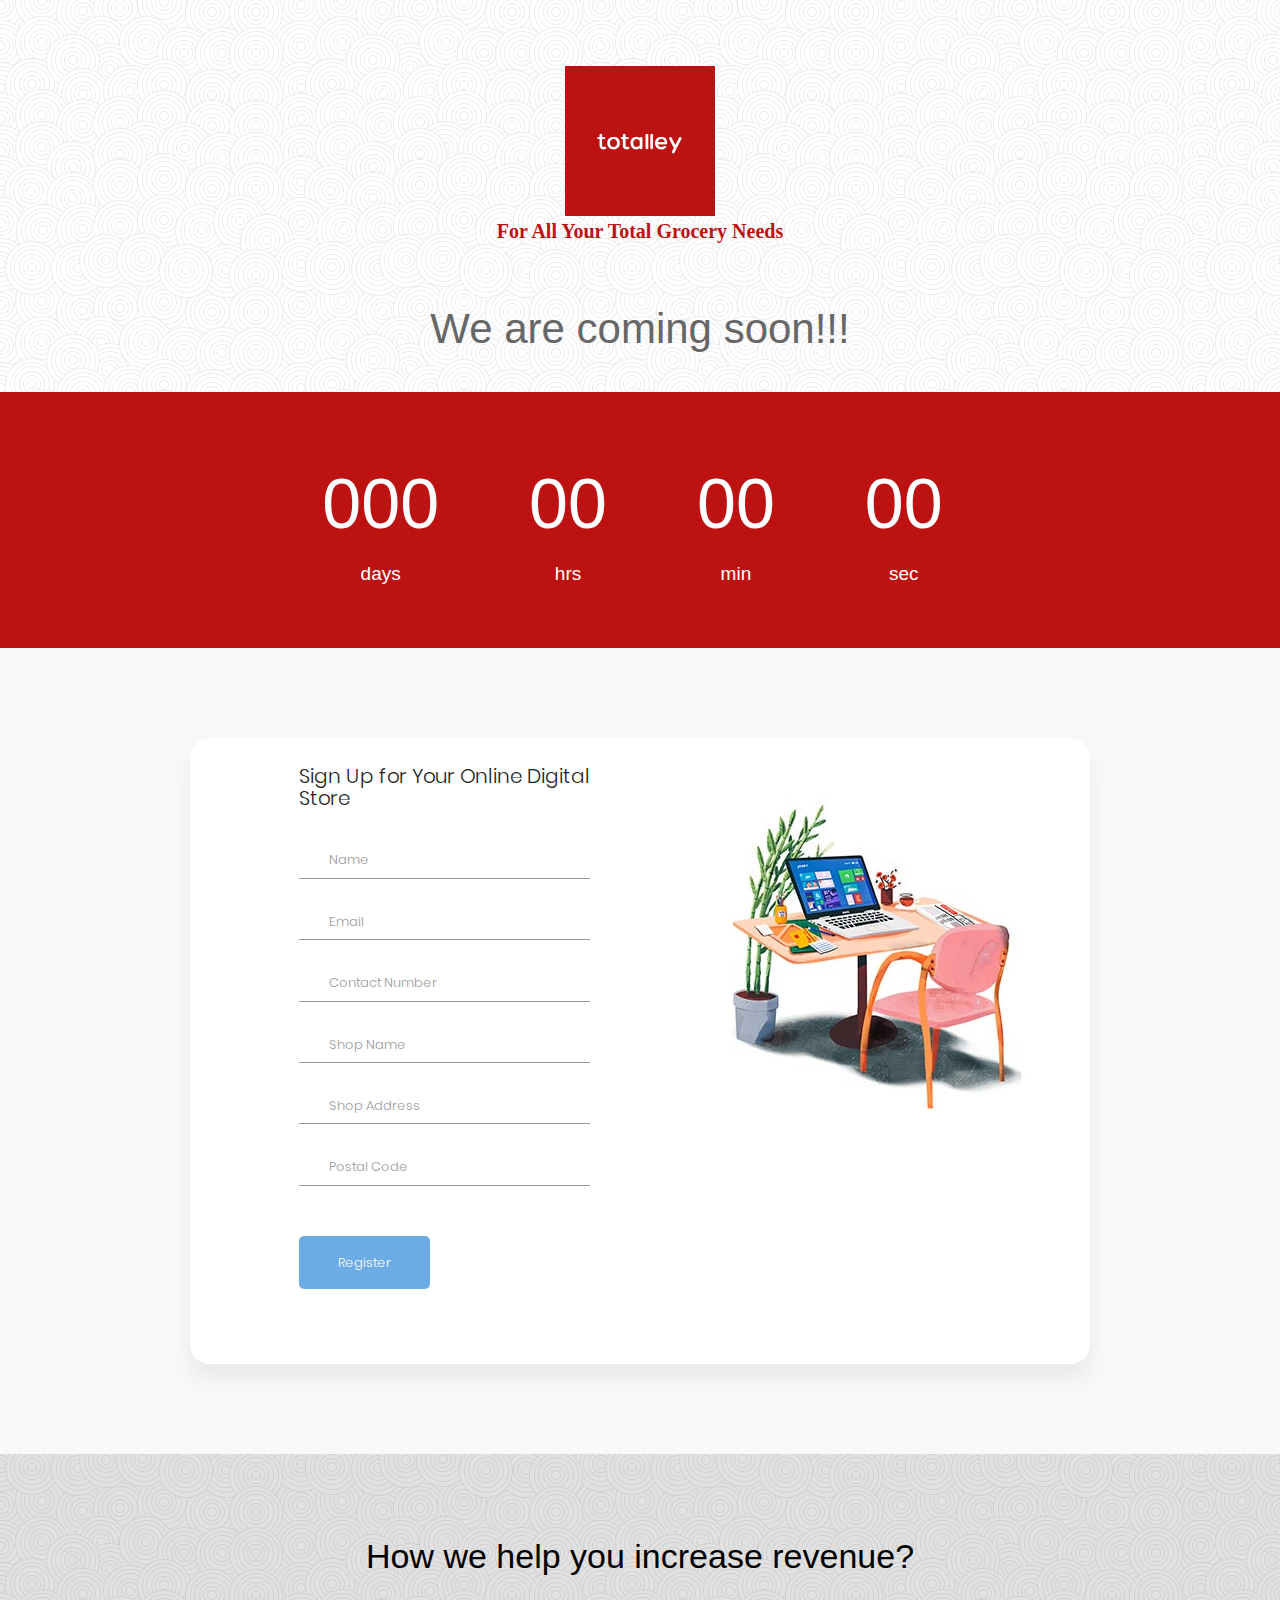
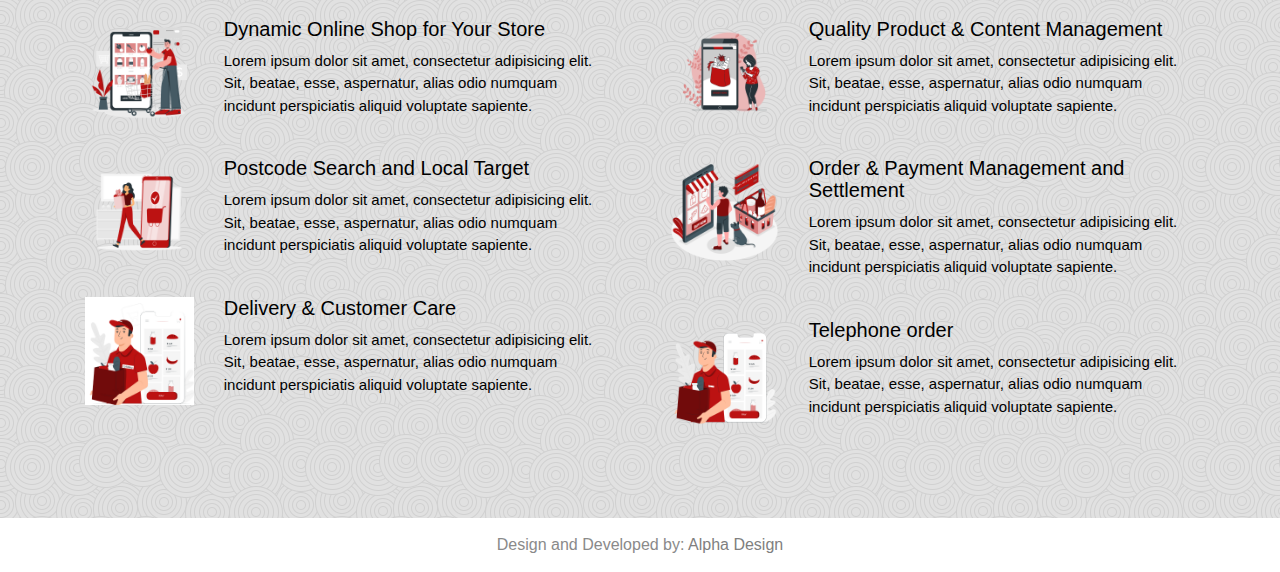
<file: index.html>
<!--
Theme by: WebThemez.com 
Note: Please use our back link in your site (webthemez.com)
-->
<!DOCTYPE HTML>
<!--[if lt IE 7 ]> <html lang="en" class="ie ie6"> <![endif]--> 
<!--[if IE 7 ]>	<html lang="en" class="ie ie7"> <![endif]--> 
<!--[if IE 8 ]>	<html lang="en" class="ie ie8"> <![endif]--> 
<!--[if IE 9 ]>	<html lang="en" class="ie ie9"> <![endif]--> 
<!--[if !IE]><!--> <html lang="en"> <!--<![endif]-->

<!-- Mirrored from webthemez.com/demo/html5-responsive-coming-soon-page/ by HTTrack Website Copier/3.x [XR&CO'2014], Tue, 29 Dec 2020 03:42:03 GMT -->
<!-- Added by HTTrack --><meta http-equiv="content-type" content="text/html;charset=UTF-8" /><!-- /Added by HTTrack -->
<head>
<meta charset="utf-8">
<title>coming Soon - Totalley</title>
<meta name="description" content="">
<meta http-equiv="X-UA-Compatible" content="chrome=1">
<link rel="stylesheet" type="text/css" href="http://fonts.googleapis.com/css?family=PT+Sans+Narrow:regular,bold"> 
<link rel="stylesheet" type="text/css" href="css/bootstrap.min.css">
<link rel="stylesheet" type="text/css" href="css/mains.css">
<link rel="stylesheet" type="text/css" href="css/styles.css">

</head>

<body id="home">
<!-- Landing Page -->
<section class="main">
<div id="Content" class="wrapper topSection">
	<div id="Header">
	<div class="wrapper">
		<div class="logo"><p style="font-size: 20px; color: #BC1212;text-align: center; font-weight: bold; font-family: Apple Chancery, cursive;"><img src="images/totalley/Totalley_Final(7).png" style="width: 12%; height: 12%;" />For All Your Total Grocery Needs </p>	</div>
		</div>
	</div>
	<h2>We are coming soon!!!</h2> 	
<div class="countdown styled">
  <div id="socialIcons">
		<ul> 
			<li><a href="#" title="Twitter" class="twitterIcon"></a></li>
			<li><a href="#" title="facebook" class="facebookIcon"></a></li>
			<li><a href="#" title="linkedIn" class="linkedInIcon"></a></li>
			<li><a href="#" title="Pintrest" class="pintrestIcon"></a></li>
		</ul>
	</div>
</div>
</div>
</section>

<!-- SignUp -->
<section class="signup">
  <div class="containers">
      <div class="signup-content">
          <div class="signup-form">
              <h4 class="form-title">Sign Up for Your Online Digital Store</h4>
              <form method="POST" class="register-form" id="register-form">
                  <div class="form-group">
                      <!-- <label for="name"><i class="zmdi zmdi-account material-icons-name"></i></label> -->
                      <input type="text" name="name" id="name" placeholder="Name"/>
                  </div>
                  <div class="form-group">
                      <!-- <label for="email"><i class="zmdi zmdi-email"></i></label> -->
                      <input type="email" name="email" id="email" placeholder="Email"/>
                  </div>
                  <div class="form-group">
                      <!-- <label for="pass"><i class="zmdi zmdi-lock"></i></label> -->
                      <input type="tel" name="cNum" id="cNum" placeholder="Contact Number"/>
                  </div>
                  <div class="form-group">
                      <!-- <label for="re-pass"><i class="zmdi zmdi-lock-outline"></i></label> -->
                      <input type="text" name="sName" id="sName" placeholder="Shop Name"/>
                  </div>
                  <div class="form-group">
                    <!-- <label for="re-pass"><i class="zmdi zmdi-lock-outline"></i></label> -->
                    <input type="text" name="sAddress" id="sAddress" placeholder="Shop Address"/>
                </div>
                <div class="form-group">
                  <!-- <label for="re-pass"><i class="zmdi zmdi-lock-outline"></i></label> -->
                  <input type="text" name="pCode" id="pCode" placeholder="Postal Code"/>
              </div>
                  <div class="form-group form-button">
                      <input type="submit" name="signup" id="signup" class="form-submit" value="Register"/>
                  </div>
              </form>
          </div>
          <div class="signup-image">
              <figure><img src="images/signup-image.jpg" alt="sing up image"></figure>
          </div>
      </div>
  </div>
</section>
<!-- <section class="subscribe spacing">
<div class="container">
<div id="subscribe">
	<h3>Subscribe To Get Notified</h3>
	<form action="#" method="post" onsubmit="">
		<p><input name="" value="Enter your e-mail" type="text" id=""/>
		<input type="button" value="Submit"/></p>
  </form>
	<div id="socialIcons">
		<ul> 
			<li><a href="#" title="Twitter" class="twitterIcon"></a></li>
			<li><a href="#" title="facebook" class="facebookIcon"></a></li>
			<li><a href="#" title="linkedIn" class="linkedInIcon"></a></li>
			<li><a href="#" title="Pintrest" class="pintrestIcon"></a></li>
		</ul>
	</div>
	</div>
</div>
</section> -->

<!-- Product Features -->
<section class="features spacing">
  <div class="container">
    <h2 class="text-center">How we help you increase revenue?</h2>
    <div class="row">
      <div class="col-md-6">
        <div class="featuresPro">
          <div class="col-md-3 col-sm-3 col-xs-3 text-center"><img src="images/totalley/Dynamic_Online_Shop.png" style="height: 100%;width: 100%;" data-at2x="img/icon-1@2x.png" alt="Features"></div>
          <div class="col-md-9 col-sm-9 col-xs-9"> 
            <!--features 1-->
            <h4>Dynamic Online Shop for Your Store</h4>
            <p>Lorem ipsum dolor sit amet, consectetur adipisicing elit. Sit, beatae, esse, aspernatur, alias odio numquam incidunt perspiciatis aliquid voluptate sapiente.</p>
            <!--features 1 end--> 
          </div>
        </div>
        <div class="featuresPro">
          <div class="col-md-3 col-sm-3 col-xs-3 text-center"><img src="images/totalley/Postcode_search_Local_targer.png" style="height: 100%;width: 100%;" data-at2x="img/icon-2@2x.png" alt="Features"></div>
          <div class="col-md-9 col-sm-9 col-xs-9"> 
            <!--features 2-->
            <h4>Postcode Search and Local Target</h4>
            <p>Lorem ipsum dolor sit amet, consectetur adipisicing elit. Sit, beatae, esse, aspernatur, alias odio numquam incidunt perspiciatis aliquid voluptate sapiente.</p>
            <!--features 2 end--> 
          </div>
        </div>
        <div class="featuresPro">
          <div class="col-md-3 col-sm-3 col-xs-3 text-center"><img src="images/totalley/Delivery.png" style="height: 100%;width: 100%;" data-at2x="img/icon-3@2x.png" alt="Features"></div>
          <div class="col-md-9 col-sm-9 col-xs-9"> 
            <!--features 3-->
            <h4>Delivery & Customer Care</h4>
            <p>Lorem ipsum dolor sit amet, consectetur adipisicing elit. Sit, beatae, esse, aspernatur, alias odio numquam incidunt perspiciatis aliquid voluptate sapiente.</p>
            <!--features 3 end--> 
          </div>
        </div>
      </div>
      <div class="col-md-6">
        <div class="featuresPro">
          <div class="col-md-3 col-sm-3 col-xs-3 text-center"><img src="images/totalley/Content managment.png" style="height: 100%;width: 100%;" data-at2x="img/icon-3@2x.png" alt="Features"></div>
          <div class="col-md-9 col-sm-9 col-xs-9"> 
            <!--features 3-->
            <h4>Quality Product & Content Management</h4>
            <p>Lorem ipsum dolor sit amet, consectetur adipisicing elit. Sit, beatae, esse, aspernatur, alias odio numquam incidunt perspiciatis aliquid voluptate sapiente.</p>
            <!--features 3 end--> 
          </div>
        </div>
        <div class="featuresPro">
          <div class="col-md-3 col-sm-3 col-xs-3 text-center"><img src="images/totalley/Order_Payment management.png" style="height: 100%;width: 100%;" data-at2x="img/icon-4@2x.png" alt="Features"></div>
          <div class="col-md-9 col-sm-9 col-xs-9"> 
            <!--features 4-->
            <h4>Order & Payment Management and Settlement</h4>
            <p>Lorem ipsum dolor sit amet, consectetur adipisicing elit. Sit, beatae, esse, aspernatur, alias odio numquam incidunt perspiciatis aliquid voluptate sapiente.</p>
            <!--features 4 end--> 
          </div>
        </div>
        <div class="featuresPro">
          <div class="col-md-3 col-sm-3 col-xs-3 text-center"><img src="images/totalley/Delivery_Customer care.png" style="height: 100%;width: 100%;" data-at2x="img/icon-4@2x.png" alt="Features"></div>
          <div class="col-md-9 col-sm-9 col-xs-9"> 
            <!--features 4-->
            <h4>Telephone order</h4>
            <p>Lorem ipsum dolor sit amet, consectetur adipisicing elit. Sit, beatae, esse, aspernatur, alias odio numquam incidunt perspiciatis aliquid voluptate sapiente.</p>
            <!--features 4 end--> 
          </div>
        </div>
      </div>
    </div>
  </div>
</section>

<span class="tempBy">Design and Developed by: <a href="http://alphadesigncompany.com" alt="Alpha Design">Alpha Design</a></span>

<!--Scripts-->
<script type="text/javascript" src="js/jquery-1.9.1.min.js"></script> 
<script type="text/javascript" src="js/jquery.countdown.js"></script>
<script type="text/javascript" src="js/global.js"></script>

</body>
</html>
</file>
<file: css/mains.css>
/* @extend display-flex; */
display-flex, .display-flex, .display-flex-center, .signup-content, .signin-content, .social-login, .socials {
  display: flex;
  display: -webkit-flex; }

/* @extend list-type-ulli; */
list-type-ulli, .socials {
  list-style-type: none;
  margin: 0;
  padding: 0; }


.display-flex {
  justify-content: space-between;
  -moz-justify-content: space-between;
  -webkit-justify-content: space-between;
  -o-justify-content: space-between;
  -ms-justify-content: space-between;
  align-items: center;
  -moz-align-items: center;
  -webkit-align-items: center;
  -o-align-items: center;
  -ms-align-items: center; }

.display-flex-center {
  justify-content: center;
  -moz-justify-content: center;
  -webkit-justify-content: center;
  -o-justify-content: center;
  -ms-justify-content: center;
  align-items: center;
  -moz-align-items: center;
  -webkit-align-items: center;
  -o-align-items: center;
  -ms-align-items: center; }

.position-center {
  position: absolute;
  top: 50%;
  left: 50%;
  transform: translate(-50%, -50%);
  -moz-transform: translate(-50%, -50%);
  -webkit-transform: translate(-50%, -50%);
  -o-transform: translate(-50%, -50%);
  -ms-transform: translate(-50%, -50%); }

.signup {
  }

.signup-content {
  padding: 75px 0; }

.signup-form, .signup-image, .signin-form, .signin-image {
  width: 50%;
  overflow: hidden; }

.signup-image {
  margin: 0 55px; }

.form-title {
  margin-bottom: 33px; }

.signup-image {
  margin-top: 45px; }

figure {
  margin-bottom: 50px;
  text-align: center; }

.form-submit {
  display: inline-block;
  background: #6dabe4;
  color: #fff;
  border-bottom: none;
  width: auto;
  padding: 15px 39px;
  border-radius: 5px;
  -moz-border-radius: 5px;
  -webkit-border-radius: 5px;
  -o-border-radius: 5px;
  -ms-border-radius: 5px;
  margin-top: 25px;
  cursor: pointer; }
  .form-submit:hover {
    background: #4292dc; }

#signin {
  margin-top: 16px; }

.signup-image-link {
  font-size: 14px;
  color: #222;
  display: block;
  text-align: center; }

.term-service {
  font-size: 13px;
  color: #222; }

.signup-form {
  margin-left: 75px;
  margin-right: 75px;
  padding-left: 34px; }

.register-form {
  width: 100%; }

.form-group {
  position: relative;
  margin-bottom: 25px;
  overflow: hidden; }
  .form-group:last-child {
    margin-bottom: 0px; }

input {
  width: 100%;
  display: block;
  border: none;
  border-bottom: 1px solid #999;
  padding: 6px 30px;
  font-family: Poppins;
  box-sizing: border-box; }
  input::-webkit-input-placeholder {
    color: #999; }
  input::-moz-placeholder {
    color: #999; }
  input:-ms-input-placeholder {
    color: #999; }
  input:-moz-placeholder {
    color: #999; }
  input:focus {
    border-bottom: 1px solid #222; }
    input:focus::-webkit-input-placeholder {
      color: #222; }
    input:focus::-moz-placeholder {
      color: #222; }
    input:focus:-ms-input-placeholder {
      color: #222; }
    input:focus:-moz-placeholder {
      color: #222; }

input[type=checkbox]:not(old) {
  width: 2em;
  margin: 0;
  padding: 0;
  font-size: 1em;
  display: none; }

input[type=checkbox]:not(old) + label {
  display: inline-block;
  line-height: 1.5em;
  margin-top: 6px; }

input[type=checkbox]:not(old) + label > span {
  display: inline-block;
  width: 13px;
  height: 13px;
  margin-right: 15px;
  margin-bottom: 3px;
  border: 1px solid #999;
  border-radius: 2px;
  -moz-border-radius: 2px;
  -webkit-border-radius: 2px;
  -o-border-radius: 2px;
  -ms-border-radius: 2px;
  background: white;
  background-image: -moz-linear-gradient(white, white);
  background-image: -ms-linear-gradient(white, white);
  background-image: -o-linear-gradient(white, white);
  background-image: -webkit-linear-gradient(white, white);
  background-image: linear-gradient(white, white);
  vertical-align: bottom; }

input[type=checkbox]:not(old):checked + label > span {
  background-image: -moz-linear-gradient(white, white);
  background-image: -ms-linear-gradient(white, white);
  background-image: -o-linear-gradient(white, white);
  background-image: -webkit-linear-gradient(white, white);
  background-image: linear-gradient(white, white); }

input[type=checkbox]:not(old):checked + label > span:before {
  content: '\f26b';
  display: block;
  color: #222;
  font-size: 11px;
  line-height: 1.2;
  text-align: center;
  font-family: 'Material-Design-Iconic-Font';
  font-weight: bold; }

.agree-term {
  display: inline-block;
  width: auto; }

label {
  position: absolute;
  left: 0;
  top: 50%;
  transform: translateY(-50%);
  -moz-transform: translateY(-50%);
  -webkit-transform: translateY(-50%);
  -o-transform: translateY(-50%);
  -ms-transform: translateY(-50%);
  color: #222; }

.label-has-error {
  top: 22%; }

label.error {
  position: relative;
  background: url("../images/unchecked.gif") no-repeat;
  background-position-y: 3px;
  padding-left: 20px;
  display: block;
  margin-top: 20px; }

label.valid {
  display: block;
  position: absolute;
  right: 0;
  left: auto;
  margin-top: -6px;
  width: 20px;
  height: 20px;
  background: transparent; }
  label.valid:after {
    font-family: 'Material-Design-Iconic-Font';
    content: '\f269';
    width: 100%;
    height: 100%;
    position: absolute;
    /* right: 0; */
    font-size: 16px;
    color: green; }

.label-agree-term {
  position: relative;
  top: 0%;
  transform: translateY(0);
  -moz-transform: translateY(0);
  -webkit-transform: translateY(0);
  -o-transform: translateY(0);
  -ms-transform: translateY(0); }

.material-icons-name {
  font-size: 18px; }

.signin-content {
  padding-top: 67px;
  padding-bottom: 87px; }

.social-login {
  align-items: center;
  -moz-align-items: center;
  -webkit-align-items: center;
  -o-align-items: center;
  -ms-align-items: center;
  margin-top: 80px; }

.social-label {
  display: inline-block;
  margin-right: 15px; }

.socials li {
  padding: 5px; }
  .socials li:last-child {
    margin-right: 0px; }
  .socials li a {
    text-decoration: none; }
    .socials li a i {
      width: 30px;
      height: 30px;
      color: #fff;
      font-size: 14px;
      border-radius: 5px;
      -moz-border-radius: 5px;
      -webkit-border-radius: 5px;
      -o-border-radius: 5px;
      -ms-border-radius: 5px;
      transform: translateZ(0);
      -moz-transform: translateZ(0);
      -webkit-transform: translateZ(0);
      -o-transform: translateZ(0);
      -ms-transform: translateZ(0);
      -webkit-transition-duration: 0.3s;
      transition-duration: 0.3s;
      -webkit-transition-property: transform;
      transition-property: transform;
      -webkit-transition-timing-function: ease-out;
      transition-timing-function: ease-out; }
  .socials li:hover a i {
    -webkit-transform: scale(1.3) translateZ(0);
    transform: scale(1.3) translateZ(0); }

.zmdi-facebook {
  background: #3b5998; }

.zmdi-twitter {
  background: #1da0f2; }

.zmdi-google {
  background: #e72734; }

.signin-form {
  margin-right: 90px;
  margin-left: 80px; }

.signin-image {
  margin-left: 110px;
  margin-right: 20px;
  margin-top: 10px; }

@media screen and (max-width: 1200px) {
  .container {
    width: calc( 100% - 30px);
    max-width: 100%; } }
@media screen and (min-width: 1024px) {
  .container {
    max-width: 1200px; } }
@media screen and (max-width: 768px) {
  .signup-content, .signin-content {
    flex-direction: column;
    -moz-flex-direction: column;
    -webkit-flex-direction: column;
    -o-flex-direction: column;
    -ms-flex-direction: column;
    justify-content: center;
    -moz-justify-content: center;
    -webkit-justify-content: center;
    -o-justify-content: center;
    -ms-justify-content: center; }

  .signup-form {
    margin-left: 0px;
    margin-right: 0px;
    padding-left: 0px;
    /* box-sizing: border-box; */
    padding: 0 30px; }

  .signin-image {
    margin-left: 0px;
    margin-right: 0px;
    margin-top: 50px;
    order: 2;
    -moz-order: 2;
    -webkit-order: 2;
    -o-order: 2;
    -ms-order: 2; }

  .signup-form, .signup-image, .signin-form, .signin-image {
    width: auto; }

  .social-login {
    justify-content: center;
    -moz-justify-content: center;
    -webkit-justify-content: center;
    -o-justify-content: center;
    -ms-justify-content: center; }

  .form-button {
    text-align: center; }

  .signin-form {
    order: 1;
    -moz-order: 1;
    -webkit-order: 1;
    -o-order: 1;
    -ms-order: 1;
    margin-right: 0px;
    margin-left: 0px;
    padding: 0 30px; }

  .form-title {
    text-align: center; } }
@media screen and (max-width: 400px) {
  .social-login {
    flex-direction: column;
    -moz-flex-direction: column;
    -webkit-flex-direction: column;
    -o-flex-direction: column;
    -ms-flex-direction: column; }

  .social-label {
    margin-right: 0px;
    margin-bottom: 10px; } }

/*# sourceMappingURL=style.css.map */
</file>
<file: css/styles.css>
display-flex, .display-flex, .display-flex-center, .signup-content, .social-login, .socials {
	display: flex;
	display: -webkit-flex; }

	@font-face {
		font-family: 'Poppins';
		font-style: normal;
		font-weight: 300;
		src: url("../fonts/poppins/poppins-v5-latin-300.eot");
		/* IE9 Compat Modes */
		src: local("Poppins Light"), local("Poppins-Light"), url("../fonts/poppins/poppins-v5-latin-300.eot?#iefix") format("embedded-opentype"), url("../fonts/poppins/poppins-v5-latin-300.woff2") format("woff2"), url("../fonts/poppins/poppins-v5-latin-300.woff") format("woff"), url("../fonts/poppins/poppins-v5-latin-300.ttf") format("truetype"), url("../fonts/poppins/poppins-v5-latin-300.svg#Poppins") format("svg"); }

@import url(http://fonts.googleapis.com/css?family=Open+Sans:700,400);
body {
	color:#FFF; 
	font-family:'Open Sans', sans-serif;
	min-width:960px;
	top:0;
	left:0;
	position:absolute;
	height:100%;
	width:100%;
	margin:0; 
	color:#000;
	background-size:cover;
	background:url('../images/swirl_pattern.png') top left repeat;
}
.ie body {
	filter: dropshadow(color=#000000, offx=0, offy=1);	
}
h1 {
	font-size:50px;
	letter-spacing:-2px;	
	line-height:40px; 
	text-align:center;  
}
.ie h1 {
	filter: dropshadow(color=#000000, offx=0, offy=3);
	padding-bottom:12px;	
}
h2 { 
}
.ie h2 {
	filter: dropshadow(color=#000000, offx=0, offy=3);
}
h3 {
font-size: 30px;
margin: 0.2em 0;
text-align: center;
color: #888;
padding: 0 0 29px;
}
.ie h3 {
	filter: dropshadow(color=#000000, offx=0, offy=3);
}
h4 {
	margin-bottom:5px;	
}
p, pre {
	margin:0 0 10px 0; 
}
code {
	text-transform:uppercase !important;
	color:#EEE;	
	border-bottom:1px dotted #666;
}
small {
	background:url(../images/alpha.html);
	background:rgba(0, 0, 0, 0.8) url();	
	border:1px solid #111;
	font-size:15px;
	padding:0 5px;
}
strong{
text-align: center;
display: block; 
font-size: 28px;
font-weight: normal;
color:#646464;
}
a {
	color:gray;
	text-decoration:none;	
}
a:hover {
	color:#BBB;	
} 
.topSection{ 
}
.spacing{
padding:60px 0;
}
#Header { 
position: relative;
width: 100%; 
z-index: 1;
padding-top: 50px
}
.logo{
width: auto; 
margin: 0 auto;
padding: 16px;  
border-radius: 180px;
padding-bottom:50px;
}
.logo h1{
color:#0f66b1;
font-weight:600;

}
.logo img {
width: 80px;
height: 108px;
text-align: center;
display: block;
margin: 0 auto; 
}
.wrapper {
margin: 0 auto;
position: relative;
width: 100%;
z-index: 1;
}
#socialIcons {
display:block;
}
#socialIcons ul {
margin:40px 0 0 0px; 
padding:0px;
text-align: center;
}
#socialIcons ul li {
margin-right: 19px;
height: 56px;
line-height: 50px;
list-style-type: none;
display: inline-block;
background: #fff;
border-radius: 71px;
padding: 10px;
border: 1px solid #888;
}
#socialIcons ul li a{
width:34px;
height:34px; 
display: inline-block;
}
.twitterIcon, .facebookIcon, .linkedInIcon, .pintrestIcon{
background: url('../images/social-icons.png') -74px 0px;
}
 .twitterIcon:hover, .facebookIcon:hover, .linkedInIcon:hover, .pintrestIcon:hover{
background-position-y: -33px;
}
.facebookIcon{
background-position: 10px 0px;
}
.linkedInIcon{
background-position: -245px 0px;
}
.pintrestIcon{
background-position: -331px 0px;
}
.tempBy{
display:block;
text-align:center;
padding:15px;
background:#fff;
color: #8A8A8A;
}
#Content h2 {
margin: 0px;
padding: 0px;
text-align: center;
font-size: 42px;
font-weight: 300;
color:#676767;
margin-bottom:40px;
}
#WindowSlide {
margin: 0 auto;
position: relative;
width: 634px;
height: 170px;
display: block;
overflow: hidden;
}
#Mail {
position: absolute;
width: 634px;
top: 0px;
left: 0px;
}
#Content h3 {
text-align: center;
font-size: 24px;
font-weight: normal;
display: block;
clear: both;
}
.containers {
	width: 900px;
	background: #fff;
	margin: 0 auto;
	box-shadow: 0px 15px 16.83px 0.17px rgba(0, 0, 0, 0.05);
	-moz-box-shadow: 0px 15px 16.83px 0.17px rgba(0, 0, 0, 0.05);
	-webkit-box-shadow: 0px 15px 16.83px 0.17px rgba(0, 0, 0, 0.05);
	-o-box-shadow: 0px 15px 16.83px 0.17px rgba(0, 0, 0, 0.05);
	-ms-box-shadow: 0px 15px 16.83px 0.17px rgba(0, 0, 0, 0.05);
	border-radius: 20px;
	-moz-border-radius: 20px;
	-webkit-border-radius: 20px;
	-o-border-radius: 20px;
	-ms-border-radius: 20px; }
.signup {
	padding: 90px;
	/* margin-bottom: 150px; */
	font-size: 13px;
  	line-height: 1.8;
  	color: #222;
  	background: #f8f8f8;
  	font-weight: 400;
  	font-family: Poppins; ;
}  
  .signup-content {
	padding-top: 15px; 
 }
  
  .signup-form, .signup-image, .signin-form, .signin-image {
	width: 50%;
	overflow: hidden; }
  
  .signup-image {
	margin: 0 55px; }
  
  .form-title {
	margin-bottom: 33px; }
  
  .signup-image {
	margin-top: 45px; }
  
  figure {
	margin-bottom: 50px;
	text-align: center; }
  
  .form-submit {
	display: inline-block;
	background: #6dabe4;
	color: #fff;
	border-bottom: none;
	width: auto;
	padding: 15px 39px;
	border-radius: 5px;
	-moz-border-radius: 5px;
	-webkit-border-radius: 5px;
	-o-border-radius: 5px;
	-ms-border-radius: 5px;
	margin-top: 25px;
	cursor: pointer; }
	.form-submit:hover {
	  background: #4292dc; }

	  a:focus, a:active {
		text-decoration: none;
		outline: none;
		transition: all 300ms ease 0s;
		-moz-transition: all 300ms ease 0s;
		-webkit-transition: all 300ms ease 0s;
		-o-transition: all 300ms ease 0s;
		-ms-transition: all 300ms ease 0s; }
	  
	  input, select, textarea {
		outline: none;
		appearance: unset !important;
		-moz-appearance: unset !important;
		-webkit-appearance: unset !important;
		-o-appearance: unset !important;
		-ms-appearance: unset !important; }
	  
	  input::-webkit-outer-spin-button, input::-webkit-inner-spin-button {
		appearance: none !important;
		-moz-appearance: none !important;
		-webkit-appearance: none !important;
		-o-appearance: none !important;
		-ms-appearance: none !important;
		margin: 0; }
	  
	  input:focus, select:focus, textarea:focus {
		outline: none;
		box-shadow: none !important;
		-moz-box-shadow: none !important;
		-webkit-box-shadow: none !important;
		-o-box-shadow: none !important;
		-ms-box-shadow: none !important; }
	  
	  input[type=checkbox] {
		appearance: checkbox !important;
		-moz-appearance: checkbox !important;
		-webkit-appearance: checkbox !important;
		-o-appearance: checkbox !important;
		-ms-appearance: checkbox !important; }
	  
	  input[type=radio] {
		appearance: radio !important;
		-moz-appearance: radio !important;
		-webkit-appearance: radio !important;
		-o-appearance: radio !important;
		-ms-appearance: radio !important; }


		.agree-term {
			display: inline-block;
			width: auto; }
		  
		  label {
			position: absolute;
			left: 0;
			top: 50%;
			transform: translateY(-50%);
			-moz-transform: translateY(-50%);
			-webkit-transform: translateY(-50%);
			-o-transform: translateY(-50%);
			-ms-transform: translateY(-50%);
			color: #222; }
		  
		  .label-has-error {
			top: 22%; }
		  
		  label.error {
			position: relative;
			background: url("../images/unchecked.gif") no-repeat;
			background-position-y: 3px;
			padding-left: 20px;
			display: block;
			margin-top: 20px; }
		  
		  label.valid {
			display: block;
			position: absolute;
			right: 0;
			left: auto;
			margin-top: -6px;
			width: 20px;
			height: 20px;
			background: transparent; }
			label.valid:after {
			  font-family: 'Material-Design-Iconic-Font';
			  content: '\f269';
			  width: 100%;
			  height: 100%;
			  position: absolute;
			  /* right: 0; */
			  font-size: 16px;
			  color: green; }
		  
		  .label-agree-term {
			position: relative;
			top: 0%;
			transform: translateY(0);
			-moz-transform: translateY(0);
			-webkit-transform: translateY(0);
			-o-transform: translateY(0);
			-ms-transform: translateY(0); }
		  
		  .material-icons-name {
			font-size: 18px; }
		  
		  .signin-content {
			padding-top: 67px;
			padding-bottom: 87px; }
		  
		  .social-login {
			align-items: center;
			-moz-align-items: center;
			-webkit-align-items: center;
			-o-align-items: center;
			-ms-align-items: center;
			margin-top: 80px; }
		  
		  .social-label {
			display: inline-block;
			margin-right: 15px; }
		  
		  .socials li {
			padding: 5px; }
			.socials li:last-child {
			  margin-right: 0px; }
			.socials li a {
			  text-decoration: none; }
			  .socials li a i {
				width: 30px;
				height: 30px;
				color: #fff;
				font-size: 14px;
				border-radius: 5px;
				-moz-border-radius: 5px;
				-webkit-border-radius: 5px;
				-o-border-radius: 5px;
				-ms-border-radius: 5px;
				transform: translateZ(0);
				-moz-transform: translateZ(0);
				-webkit-transform: translateZ(0);
				-o-transform: translateZ(0);
				-ms-transform: translateZ(0);
				-webkit-transition-duration: 0.3s;
				transition-duration: 0.3s;
				-webkit-transition-property: transform;
				transition-property: transform;
				-webkit-transition-timing-function: ease-out;
				transition-timing-function: ease-out; }
			.socials li:hover a i {
			  -webkit-transform: scale(1.3) translateZ(0);
			  transform: scale(1.3) translateZ(0); }
		  
		  .zmdi-facebook {
			background: #3b5998; }
		  
		  .zmdi-twitter {
			background: #1da0f2; }
		  
		  .zmdi-google {
			background: #e72734; }
		  
		  .signin-form {
			margin-right: 90px;
			margin-left: 80px; }
		  
		  .signin-image {
			margin-left: 110px;
			margin-right: 20px;
			margin-top: 10px; }
		  
		  @media screen and (max-width: 1200px) {
			.container {
			  width: calc( 100% - 30px);
			  max-width: 100%; } }
		  @media screen and (min-width: 1024px) {
			.container {
			  max-width: 1200px; } }
		  @media screen and (max-width: 768px) {
			.signup-content, .signin-content {
			  flex-direction: column;
			  -moz-flex-direction: column;
			  -webkit-flex-direction: column;
			  -o-flex-direction: column;
			  -ms-flex-direction: column;
			  justify-content: center;
			  -moz-justify-content: center;
			  -webkit-justify-content: center;
			  -o-justify-content: center;
			  -ms-justify-content: center; }
		  
			.signup-form {
			  margin-left: 0px;
			  margin-right: 0px;
			  padding-left: 0px;
			  /* box-sizing: border-box; */
			  padding: 0 30px; }
		  
			.signin-image {
			  margin-left: 0px;
			  margin-right: 0px;
			  margin-top: 50px;
			  order: 2;
			  -moz-order: 2;
			  -webkit-order: 2;
			  -o-order: 2;
			  -ms-order: 2; }
		  
			.signup-form, .signup-image, .signin-form, .signin-image {
			  width: auto; }
		  
			.social-login {
			  justify-content: center;
			  -moz-justify-content: center;
			  -webkit-justify-content: center;
			  -o-justify-content: center;
			  -ms-justify-content: center; }
		  
			.form-button {
			  text-align: center; }
		  
			.signin-form {
			  order: 1;
			  -moz-order: 1;
			  -webkit-order: 1;
			  -o-order: 1;
			  -ms-order: 1;
			  margin-right: 0px;
			  margin-left: 0px;
			  padding: 0 30px; }
		  
			.form-title {
			  text-align: center; } }
		  @media screen and (max-width: 400px) {
			.social-login {
			  flex-direction: column;
			  -moz-flex-direction: column;
			  -webkit-flex-direction: column;
			  -o-flex-direction: column;
			  -ms-flex-direction: column; }
		  
			.social-label {
			  margin-right: 0px;
			  margin-bottom: 10px; } }
/* #subscribe p{
text-align:center;
}
#subscribe input {
background: rgba(255, 255, 255, 0.52);
color: #7a7a7a; 
vertical-align: middle;
border: 1px solid #888;
padding: 10px;
font-size: 14px;
}
#subscribe input[type="button"]{
background: rgba(255, 255, 255, 1);
width: auto;
padding: 10px 25px;
cursor: pointer;
margin: 0 0 0 -6px;
font-weight: bold;
font-size: 14px;
color: #888;
}
#subscribe input[type="button"]:hover{
background:#1e7ccd;
color:#fff;
border:1px solid #1e7ccd;
} */

.callback,
.simple {
  font-size: 20px;
  background: #27ae60;
  padding: 0.5em 0.7em;
  color: #ecf0f1;
  margin-bottom: 50px;
  -webkit-transition: background 0.5s ease-out;
  transition: background 0.5s ease-out;
}
.callback{
  cursor: pointer;
}
.ended {
  background: #c0392b;
}
.countdown {
text-align: center;
margin-top: 30px;
background: #BC1212;
padding: 60px 0;
} 
.styled div {
  display: inline-block;
  margin-left: 10px;
  font-size: 70px;
  font-weight: normal; 
  text-align: center;
  margin:0 15px; 
  padding:0 30px;   
  color:#fff;  
  text-shadow:none;
  vertical-align: middle;  
}

#overlay{
background: rgba(0, 0, 0, 0.56) url(../images/overlays/01.html) top left repeat;
position: fixed;
top: 0px;
width: 100%;
bottom: 0px;
opacity:0.8;
}
/* IE7 inline-block hack */
*+html .styled div{
  display: inline;
  zoom: 1;
}
.styled div:first-child {
  margin-left: 0;
}
.styled div span {
  display: block;
  padding-top: 3px;
  font-size: 19px;
  font-weight: normal; 
  text-align: center;
}
footer{
width:100%;
height:30px;
background:rgba(0, 0, 0, 0.64);
position:absolute;
bottom:0px;
}
footer span{
float:right;
margin:10px;
}
.subscribe {
background:#fff;
}
.features{
background: rgba(55, 55, 55, 0.15);
}
.features h2 {
padding: 0 0 30px 0;
}
.features h4 { 
margin: 0px 0 10px 0;
}
.featuresPro{
margin-bottom:30px;
float:left;
}
.featuresPro{
font-size:15px;
}
@media(max-width:768px){
	body {
	min-width: initial !important;
	}
	.wrapper{width:100%;}
	.styled div {
	  margin-bottom:10px; 
	}
}
@media(max-width:420px){
	h1{
	float:initial;
	text-align: center;
	margin-left:0px;
	margin-bottom:0px;
	}
	.styled div {
	  margin-bottom:10px;
	  font-size: 40px;
	  font-weight: normal; 
	  text-align: center;
	  width:50px;  
	  height:70px;  
	}
	#Content h2 {
	margin: 0px 0px 0px 0px;
	padding: 0px;
	text-align: center;
	font-size: 29px;
	font-weight: 300;
	}
	.styled {
	margin-bottom: 30px;
	}
	#subscribe input[type="button"]{
	margin-top:10px;
	}
	#subscribe input{
	width:80%;
	}
	.featuresPro img {
width: 100%;
}
	footer{
	position:relative !important;
	}
}
</file>
